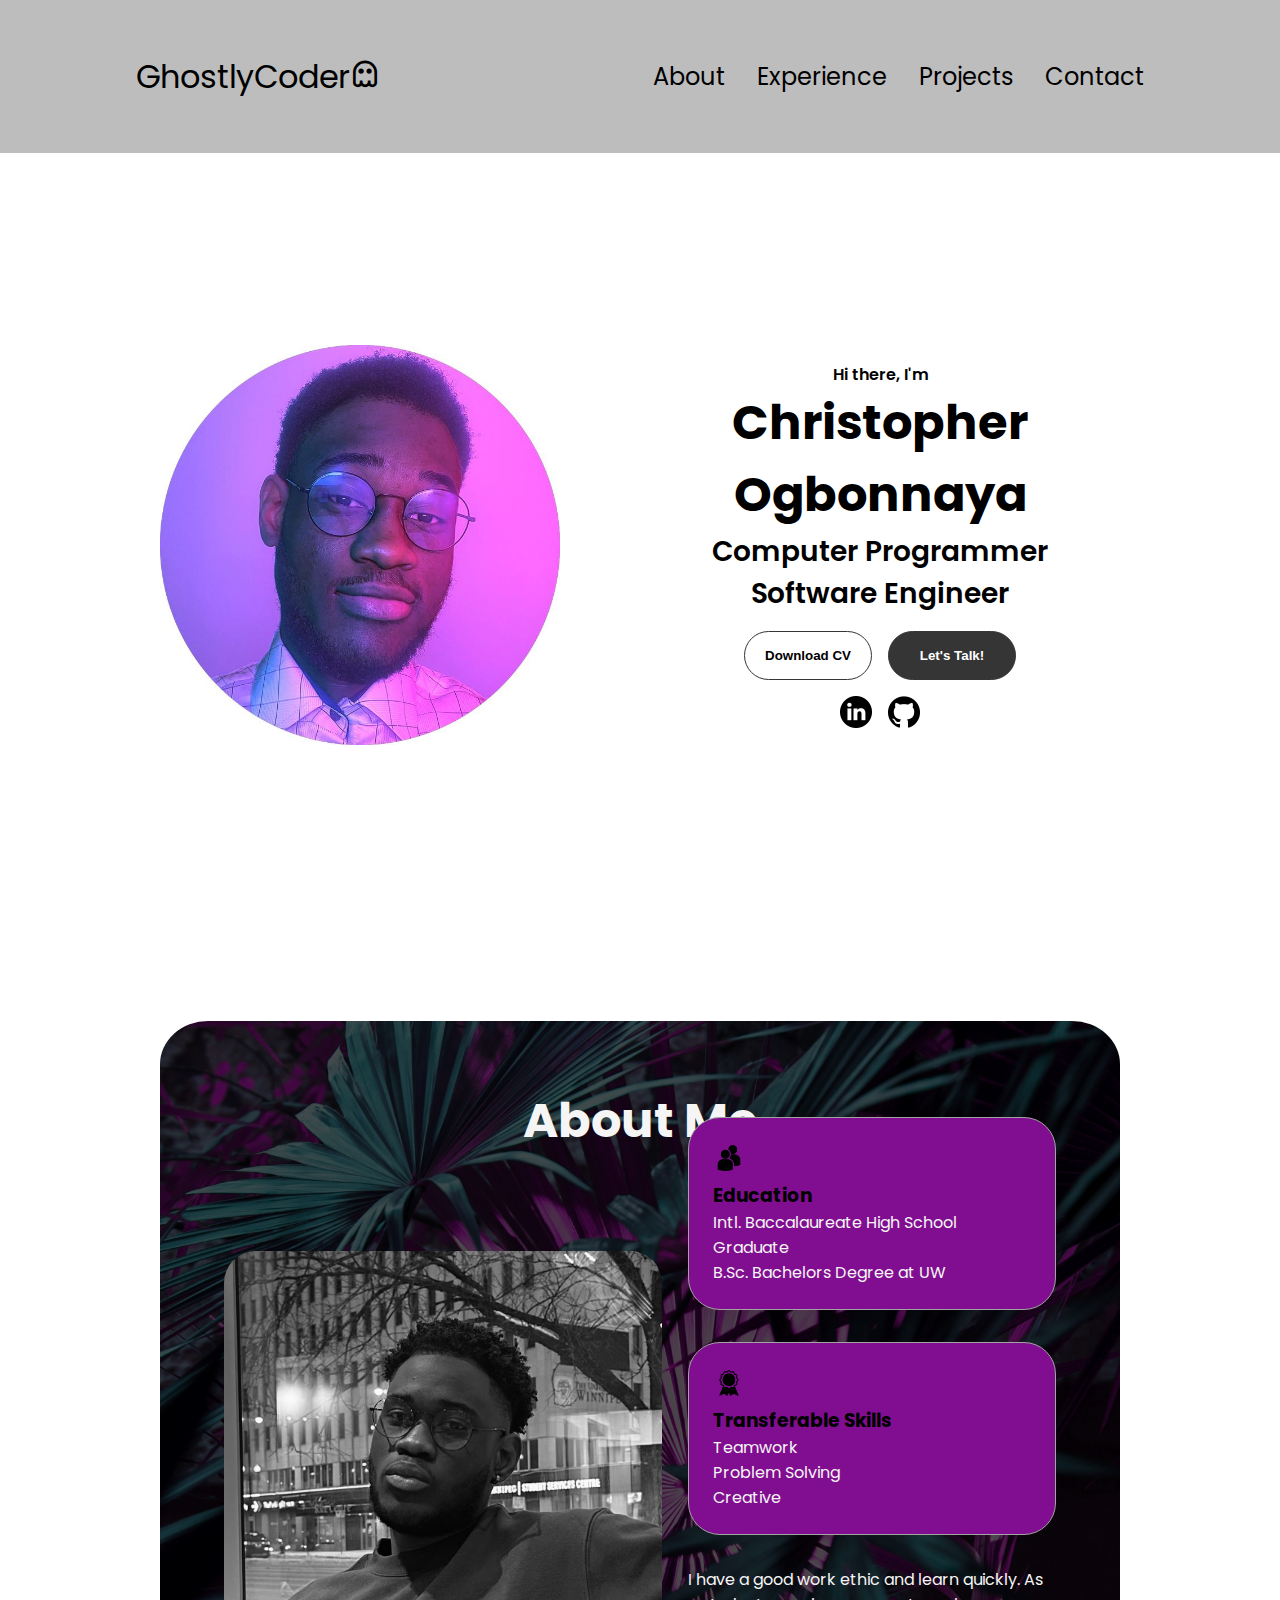
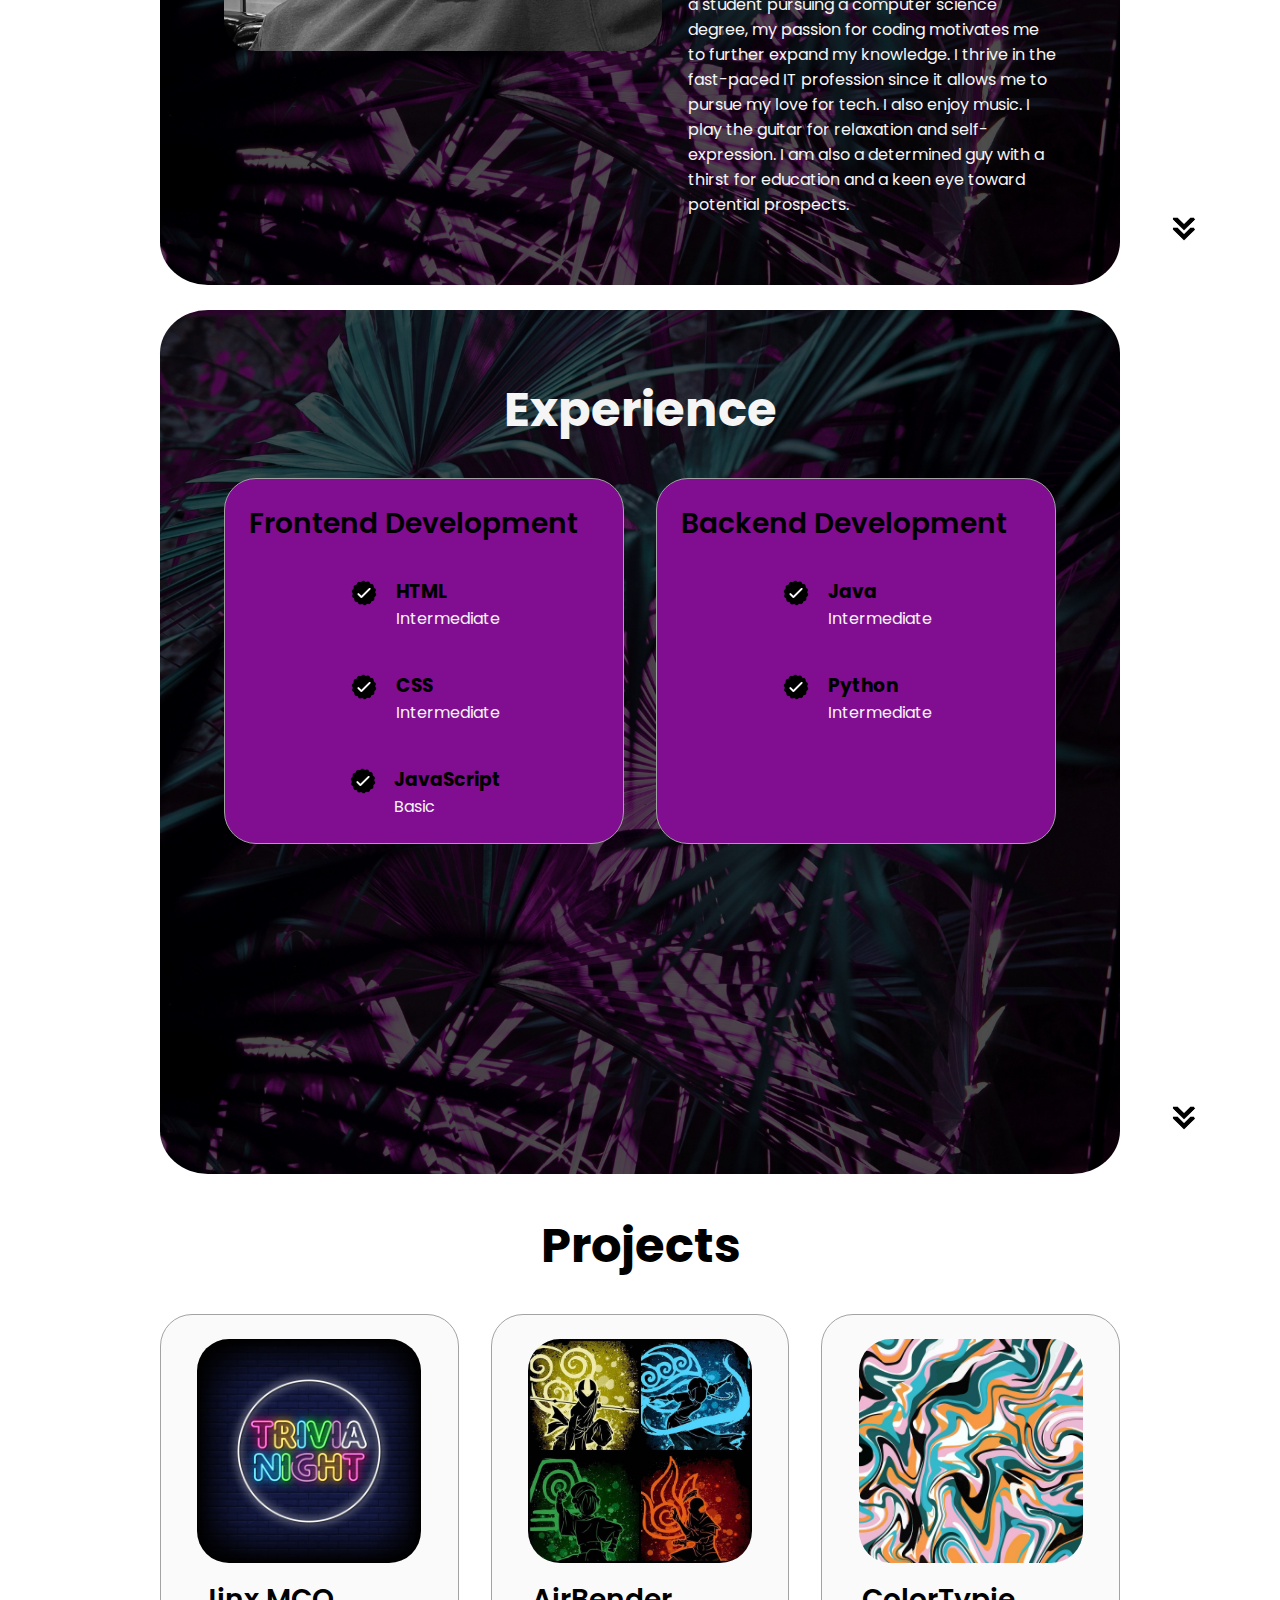
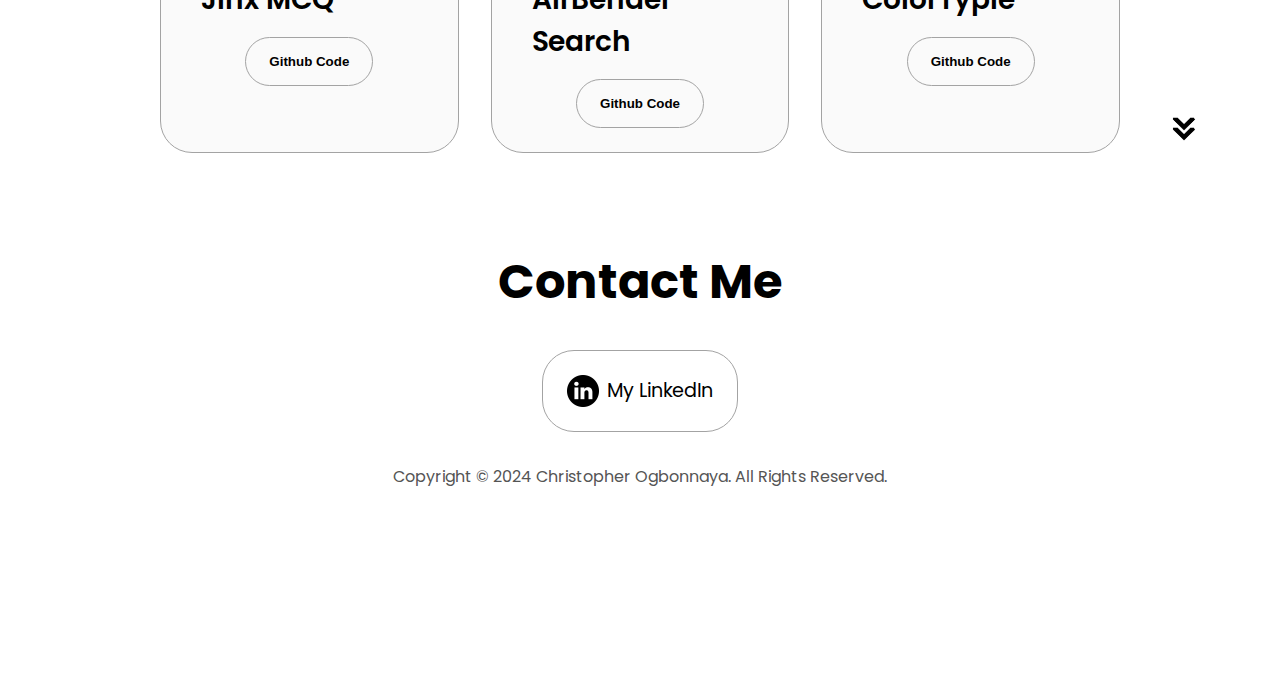
<file: index.html>
<!DOCTYPE html>
<html lang="en">
  <head>
    <meta charset="UTF-8" />
    <meta http-equiv="X-UA-Compatible" content="IE=edge" />
    <meta name="viewport" content="width=device-width, initial-scale=1.0" />
    <title>GhostlyCoder Portfolio</title>
    <link rel="stylesheet" href="style.css" />
    <link rel="stylesheet" href="mediaqueries.css" />
    <link href='https://unpkg.com/boxicons@2.1.4/css/boxicons.min.css' rel='stylesheet'>
  </head>
  
  <body>
    <nav id="desktop-nav">
      <div class="logo">GhostlyCoder<i class='bx bx-ghost'></i></div>
      <div>
        <ul class="nav-links">
          <li><a href="#about">About</a></li>
          <li><a href="#experience">Experience</a></li>
          <li><a href="#projects">Projects</a></li>
          <li><a href="#contact">Contact</a></li>
        </ul>
      </div>
    </nav>
    <nav id="hamburger-nav">
      <div class="logo">GhostlyCoder<i class='bx bx-ghost'></i></div>
      <div class="hamburger-menu">
        <div class="hamburger-icon" onclick="toggleMenu()">
          <span></span>
          <span></span>
          <span></span>
        </div>
        <div class="menu-links">
          <li><a href="#about" onclick="toggleMenu()">About</a></li>
          <li><a href="#experience" onclick="toggleMenu()">Experience</a></li>
          <li><a href="#projects" onclick="toggleMenu()">Projects</a></li>
          <li><a href="#contact" onclick="toggleMenu()">Contact</a></li>
        </div>
      </div>
    </nav>
    <section id="profile">
      <div class="section__pic-container">
        <img src="./Elements/pp.jpeg" alt="My Profile picture"/>
      </div>
      <div class="section__text">
        <p class="section__text__p1">Hi there, I'm</p>
        <h1 class="title">Christopher Ogbonnaya</h1>
        <p class="section__text__p2">Computer Programmer<br>Software Engineer</p>
        <div class="btn-container">
          <button
            class="btn btn-color-2"
            onclick="window.open('./Elements/Resume-Christopher Ogbonnaya.pdf')">
            Download CV
          </button>
          <button class="btn btn-color-1" onclick="location.href='./#contact'">
            Let's Talk!
          </button>
        </div>
        <div id="socials-container">
          <img
            src="./Elements/linkedin.png"
            alt="LinkedIn page"
            class="icon"
            onclick="location.href='https://www.linkedin.com/in/christopher-ogbonnaya-773524243/'"
          />
          <img
            src="./Elements/github.png"
            alt="Github page"
            class="icon"
            onclick="location.href='https://github.com/GhostlyCoder55'"
          />
        </div>
      </div>
    </section>
    <p class="white">Space</p>
    <section id="about">
      <h1 class="title1">About Me</h1>
      <div class="section-container">
        <div class="section__pic-container">
          <img
            src="./Elements/side-pic.jpeg"
            alt="Profile picture" title="My Profile picture"
            class="about-pic"
          />
        </div>
        <div class="about-details-container">
          <div class="about-containers">
            <div class="details-container">
              <img
              src="./Elements/education.png"
              alt="Education icon"
              class="icon"
              />
              <h3>Education</h3>
              <p class="paragraph">Intl. Baccalaureate High School Graduate <br> B.Sc. Bachelors Degree at UW</p>
            </div>
            <div class="details-container">
              <img
                src="./Elements/experience.png"
                alt="Experience icon"
                class="icon"
              />
              <h3>Transferable Skills</h3>
              <p class="paragraph">Teamwork<br>Problem Solving<br>Creative</p>
            </div>
          </div>
          <div class="text-container">
            <p class="paragraph">
              I have a good work ethic and learn quickly. As a student pursuing a computer science degree, 
              my passion for coding motivates me to further expand my knowledge. 
              I thrive in the fast-paced IT profession since it allows me to pursue my love for tech. 
              I also enjoy music. I play the guitar for relaxation and self-expression. 
              I am also a determined guy with a thirst for education and a keen eye toward potential prospects.
            </p>
          </div>
        </div>
      </div>
      <img
        src="./Elements/arrow.png"
        alt="Arrow icon"
        class="icon arrow"
        onclick="location.href='./#experience'"
      />
    </section>
    <p class="white">Space</p>
    <section id="experience">
      <h1 class="title2">Experience</h1>
      <div class="experience-details-container">
        <div class="about-containers">
          <div class="details-container2">
            <h2 class="experience-sub-title">Frontend Development</h2>
            <div class="article-container">
              <article>
                <img
                  src="./Elements/checkmark.png"
                  alt="Experience icon"
                  class="icon"
                />
                <div>
                  <h3>HTML</h3>
                  <p class="paragraph">Intermediate</p>
                </div>
              </article>
              <article>
                <img
                  src="./Elements/checkmark.png"
                  alt="Experience icon"
                  class="icon"
                />
                <div>
                  <h3>CSS</h3>
                  <p class="paragraph">Intermediate</p>
                </div>
              </article>
              <article>
                <img
                  src="./Elements/checkmark.png"
                  alt="Experience icon"
                  class="icon"
                />
                <div>
                  <h3>JavaScript</h3>
                  <p class="paragraph">Basic</p>
                </div>
              </article>
            </div>
          </div>
          <div class="details-container2">
            <h2 class="experience-sub-title">Backend Development</h2>
            <div class="article-container">
              <article>
                <img
                  src="./Elements/checkmark.png"
                  alt="Experience icon"
                  class="icon"
                />
                <div>
                  <h3>Java</h3>
                  <p class="paragraph">Intermediate</p>
                </div>
              </article>
              <article>
                <img
                  src="./Elements/checkmark.png"
                  alt="Experience icon"
                  class="icon"
                />
                <div>
                  <h3>Python</h3>
                  <p class="paragraph">Intermediate</p>
                </div>
              </article>
            </div>
          </div>
        </div>
      </div>
      <img
        src="./Elements/arrow.png"
        alt="Arrow icon"
        class="icon arrow"
        onclick="location.href='./#projects'"
      />
    </section>
    <section id="projects">
      <h1 class="title">Projects</h1>
      <div class="experience-details-container">
        <div class="about-containers">
          <div class="details-container color-container">
            <div class="article-container">
              <img
                src="./Elements/quiz.jpg"
                alt="Project 1"
                class="project-img"
              />
            </div>
            <h2 class="experience-sub-title project-title">Jinx MCQ</h2>
            <div class="btn-container">
              <button
                class="btn btn-color-2 project-btn"
                onclick="location.href='https://github.com/GhostFlare55/MultipleChoiceGame/blob/main/MCQGame.java'"
              >
                Github Code
              </button>
            </div>
          </div>
          <div class="details-container color-container">
            <div class="article-container">
              <img
                src="./Elements/elemental.jpg"
                alt="Project 2"
                class="project-img"
              />
            </div>
            <h2 class="experience-sub-title project-title">AirBender Search</h2>
            <div class="btn-container">
              <button
                class="btn btn-color-2 project-btn"
                onclick="location.href='https://github.com/GhostFlare55/AvatarBendingIndicator/blob/main/AvatarBendingIndicator.java'"
              >
                Github Code
              </button>
        </div>
      </div>
      <div class="details-container color-container">
        <div class="article-container">
          <img
            src="./Elements/color.jpg"
            alt="Project 3"
            class="project-img"
          />
        </div>
        <h2 class="experience-sub-title project-title">ColorTypie</h2>
        <div class="btn-container">
          <button
            class="btn btn-color-2 project-btn"
            onclick="location.href='https://github.com/GhostFlare55/ColorTypie/blob/main/ColorTypie.py'"
          >
            Github Code
          </button>
        </div>
      </div>
      <img
        src="./Elements/arrow.png"
        alt="Arrow icon"
        class="icon arrow"
        onclick="location.href='./#contact'"
      />
    </section>
    <p class="white">Space</p>
    <section id="contact">
      <h1 class="title">Contact Me</h1>
      <div class="contact-info-upper-container">
        <div class="contact-info-container">
          <img
            src="./Elements/linkedin.png"
            alt="LinkedIn icon"
            class="icon contact-icon"
          />
          <p><a href="https://www.linkedin.com/in/christopher-ogbonnaya-773524243/">My LinkedIn</a></p>
        </div>
      </div>
    </section>
    <footer>
      <p class="pp2">Copyright &#169; 2024 Christopher Ogbonnaya. All Rights Reserved.</p>
    </footer>
    <script src="script.js"></script>
  </body>
</html>
</file>
<file: style.css>
/* GENERAL */

@import url("https://fonts.googleapis.com/css2?family=Poppins:wght@300;400;500;600&display=swap");

* {
  margin: 0;
  padding: 0;
}

body {
  font-family: "Poppins", sans-serif;
}

html {
  scroll-behavior: smooth;
}

.white{
  color: white;
}

/* TRANSITION */

a,
.btn {
  transition: all 300ms ease;
}

/* DESKTOP NAV */

nav,
.nav-links {
  display: flex;
}

nav {
  justify-content: space-around;
  align-items: center;
  height: 17vh;
  background-color: rgb(189, 189, 189);
}

.nav-links {
  gap: 2rem;
  list-style: none;
  font-size: 1.5rem;
}

a {
  color: black;
  text-decoration: none;
  text-decoration-color: rgb(189, 189, 189);
}

a:hover {
  color: white;
  text-decoration: underline;
  text-underline-offset: 1rem;
  text-decoration-color: whitesmoke;
}

.logo {
  font-size: 2rem;
}

.logo:hover {
  cursor: default;
}

/* HAMBURGER MENU */

#hamburger-nav {
  display: none;
}

.hamburger-menu {
  position: relative;
  display: inline-block;
}

.hamburger-icon {
  display: flex;
  flex-direction: column;
  justify-content: space-between;
  height: 24px;
  width: 30px;
  cursor: pointer;
}

.hamburger-icon span {
  width: 100%;
  height: 2px;
  background-color: black;
  transition: all 0.3 ease-in-out;
}

.menu-links {
  position: absolute;
  top: 100%;
  right: 0;
  background-color: rgb(189, 189, 189);
  width: fit-content;
  max-height: 0;
  overflow: hidden;
  transition: all 0.3 ease-in-out;
}

.menu-links a {
  display: block;
  padding: 10px;
  text-align: center;
  font-size: 1.5rem;
  color: black;
  text-decoration: none;
  transition: all 0.3 ease-in-out;
}

.menu-links li {
  list-style: none;
}

.menu-links.open {
  max-height: 300px;
}

.hamburger-icon.open span:first-child {
  transform: rotate(45deg) translate(10px, 5px);
}

.hamburger-icon.open span:nth-child(2) {
  opacity: 0;
}

.hamburger-icon.open span:last-child {
  transform: rotate(-45deg) translate(10px, -5px);
}

.hamburger-icon span:first-child {
  transform: none;
}

.hamburger-icon span:first-child {
  opacity: 1;
}

.hamburger-icon span:first-child {
  transform: none;
}

/* SECTIONS */

section {
  padding-top: 4vh;
  height: 96vh;
  margin: 0 10rem;
  box-sizing: border-box;
  min-height: fit-content;
}

.section-container {
  display: flex;
}

.paragraph{
  color: whitesmoke;
}

.paragraph2{
  color: whitesmoke;
}

/* PROFILE SECTION */

#profile {
  display: flex;
  justify-content: center;
  gap: 5rem;
  height: 80vh;
}

.section__pic-container {
  display: flex;
  height: 400px;
  width: 400px;
  margin: auto 0;
}

.section__text {
  align-self: center;
  text-align: center;
}

.section__text p {
  font-weight: 600;
}

.section__text__p1 {
  text-align: center;
}

.section__text__p2 {
  font-size: 1.75rem;
  margin-bottom: 1rem;
}

.title {
  font-size: 3rem;
  text-align: center;
}

.title1 {
  font-size: 3rem;
  text-align: center;
  color: whitesmoke;
}

.title2 {
  font-size: 3rem;
  text-align: center;
  color: whitesmoke;
}


#socials-container {
  display: flex;
  justify-content: center;
  margin-top: 1rem;
  gap: 1rem;
}

/* ICONS */

.icon {
  cursor: pointer;
  height: 2rem;
}

/* BUTTONS */

.btn-container {
  display: flex;
  justify-content: center;
  gap: 1rem;
}

.btn {
  font-weight: 600;
  transition: all 300ms ease;
  padding: 1rem;
  width: 8rem;
  border-radius: 2rem;
}

.btn-color-1,
.btn-color-2 {
  border: rgb(53, 53, 53) 0.1rem solid;
}

.btn-color-1:hover,
.btn-color-2:hover {
  cursor: pointer;
}

.btn-color-1,
.btn-color-2:hover {
  background: rgb(53, 53, 53);
  color: white;
}

.btn-color-1:hover {
  background: rgb(0, 0, 0);
}

.btn-color-2 {
  background: none;
}

.btn-color-2:hover {
  border: rgb(255, 255, 255) 0.1rem solid;
}

.btn-container {
  gap: 1rem;
}

/* ABOUT SECTION */

#about {
  position: relative;
  background-image: url('./Elements/bf.jpg');/*Add background pic for about here*/
  background-size: cover;
  background-position: center;
  border-radius: 5%;
  padding: 5%;
}

.about-containers {
  gap: 2rem;
  margin-bottom: 2rem;
  margin-top: 2rem;
}

.about-details-container {
  justify-content: center;
  flex-direction: column;
}

.about-containers,
.about-details-container {
  display: flex;
}

.about-pic {
  border-radius: 2rem;
}

.arrow {
  position: absolute;
  right: -5rem;
  bottom: 2.5rem;
}

.details-container {
  padding: 1.5rem;
  flex: 1;
  background: #810d91;
  border-radius: 2rem;
  border: rgb(53, 53, 53) 0.1rem solid;
  border-color: rgb(163, 163, 163);
  text-align: left;
}

.details-container2 {
  padding: 1.5rem;
  flex: 1;
  background: #810d91;
  border-radius: 2rem;
  border: rgb(53, 53, 53) 0.1rem solid;
  border-color: rgb(163, 163, 163);
  text-align: left;
}

.section-container {
  gap: 4rem;
  height: 80%;
}

.section__pic-container {
  height: 400px;
  width: 400px;
  margin: auto 0;
}

/* EXPERIENCE SECTION */

#experience {
  position: relative;
  background-image: url('./Elements/bf.jpg');/*Add background pic for experience here*/
  background-size: cover;
  background-position: center;
  border-radius: 5%;
  padding: 5%;
}

.experience-sub-title {
  color: #000000;
  font-weight: 600;
  font-size: 1.75rem;
  margin-bottom: 2rem;
}

.experience-details-container {
  display: flex;
  justify-content: center;
  flex-direction: column;
}

.article-container {
  display: flex;
  text-align: initial;
  flex-wrap: wrap;
  flex-direction: row;
  gap: 2.5rem;
  justify-content: space-around;
}

article {
  display: flex;
  width: 10rem;
  justify-content: space-around;
  gap: 0.5rem;
}

article .icon {
  cursor: default;
}

/* PROJECTS SECTION */

#projects {
  position: relative;
}

.color-container {
  border-color: rgb(163, 163, 163);
  background: rgb(250, 250, 250);
}

.project-img {
  border-radius: 2rem;
  width: 90%;
  height: 90%;
}

.project-title {
  margin: 1rem;
  color: black;
}

.project-btn {
  color: black;
  border-color: rgb(163, 163, 163);
}

/* CONTACT */

#contact {
  display: flex;
  justify-content: center;
  flex-direction: column;
  height: 70vh;
}

.contact-info-upper-container {
  display: flex;
  justify-content: center;
  border-radius: 2rem;
  border: rgb(53, 53, 53) 0.1rem solid;
  border-color: rgb(163, 163, 163);
  background: (250, 250, 250);
  margin: 2rem auto;
  padding: 0.5rem;
}

.contact-info-container {
  display: flex;
  align-items: center;
  justify-content: center;
  gap: 0.5rem;
  margin: 1rem;
}

.contact-info-container p {
  font-size: larger;
}

.contact-icon {
  cursor: default;
}

.email-icon {
  height: 2.5rem;
}

/* FOOTER SECTION */

footer {
  height: 26vh;
  margin: 0 1rem;
}

footer p {
  text-align: center;
}

.pp2 {
  color: rgb(85, 85, 85);
}
</file>
<file: mediaqueries.css>
@media screen and (max-width: 1400px) {
  #profile {
    height: 83vh;
    margin-bottom: 6rem;
  }
  .about-containers {
    flex-wrap: wrap;
  }
  #contact,
  #projects {
    height: fit-content;
  }
}

@media screen and (max-width: 1200px) {
  #desktop-nav {
    display: none;
  }
  #hamburger-nav {
    display: flex;
  }
  #experience,
  .experience-details-container {
    margin-top: 2rem;
  }
  #profile,
  .section-container {
    display: block;
  }
  .arrow {
    display: none;
  }
  section,
  .section-container {
    height: fit-content;
  }
  section {
    margin: 0 5%;
  }
  .section__pic-container {
    width: 275px;
    height: 275px;
    margin: 0 auto 2rem;
  }
  .about-containers {
    margin-top: 0;
  }
}

@media screen and (max-width: 600px) {
  #contact,
  footer {
    height: 40vh;
  }
  #profile {
    height: 83vh;
    margin-bottom: 0;
  }
  article {
    font-size: 1rem;
  }
  footer nav {
    height: fit-content;
    margin-bottom: 2rem;
  }
  .about-containers,
  .contact-info-upper-container,
  .btn-container {
    flex-wrap: wrap;
  }
  .contact-info-container {
    margin: 0;
  }
  .contact-info-container p,
  .nav-links li a {
    font-size: 1rem;
  }
  .experience-sub-title {
    font-size: 1.25rem;
  }
  .logo {
    font-size: 1.5rem;
  }
  .nav-links {
    flex-direction: column;
    gap: 0.5rem;
    text-align: center;
  }
  .section__pic-container {
    width: auto;
    height: 46vw;
    justify-content: center;
  }
  .section__text__p2 {
    font-size: 1.25rem;
  }
  .title {
    font-size: 2rem;
  }
  .text-container {
    text-align: justify;
  }
}
</file>
